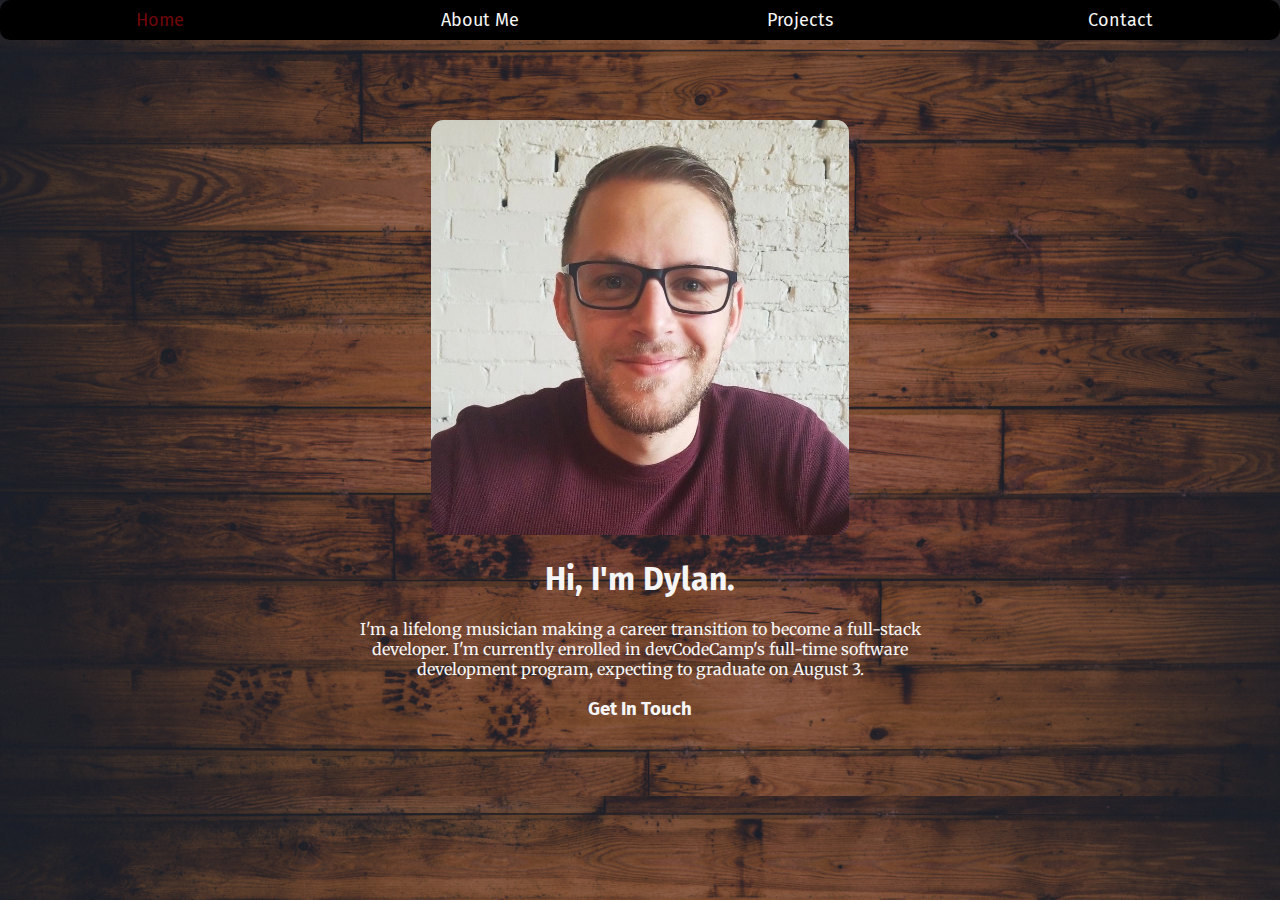
<file: index.html>
<!DOCTYPE html>
<html>
    <head>
        <meta charset="UTF-8">
        <meta name="viewport" content="width=device-width, initial-scale=1.0">
        <meta http-equiv="X-UA-Compatible" content="IE=edge">
        <meta name="Portfolio site for Dylan Bram" content="Dylan Bram's first web development project. Will also serve as a professional portfolio site
        for reference to potential employers.">
        <link rel="stylesheet" href="https://fonts.googleapis.com/css?family=Fira+Sans">
        <link rel="stylesheet" href="https://fonts.googleapis.com/css?family=Merriweather">
        <link rel="stylesheet" type="text/css" href="Styles/style_sheet_home.CSS">
        <title>
            Hi, I'm Dylan.
        </title>
    </head>
    <body>
        <header>
            <nav>
                <div class="navbar">
                    <a class="nav-list__item" href = "index.html">Home</a>
                    <a class="nav-list__item" href="About Me.html">About Me</a>
                    <a class="nav-list__item" href="Projects.html">Projects</a>
                    <a class="nav-list__item" href="Contact.html">Contact</a>
                </div>
            </nav>
        </header>
        <div class = "home-content">
                <img class="small-headshot" src="assets/Headshot.jpg" alt="Dylan Bram headshot">
                <h1>
                    Hi, I'm Dylan.
                </h1>
                <p>
                    I'm a lifelong musician making a career transition to become a full-stack developer. 
                    I'm currently enrolled in devCodeCamp's full-time software development program, expecting to graduate on August 3.
                </p>
                <h3 class="styled-link">
                    <a href="Contact.html">Get In Touch</a>
                </h3>
        </div>
    </body>
</html>
</file>
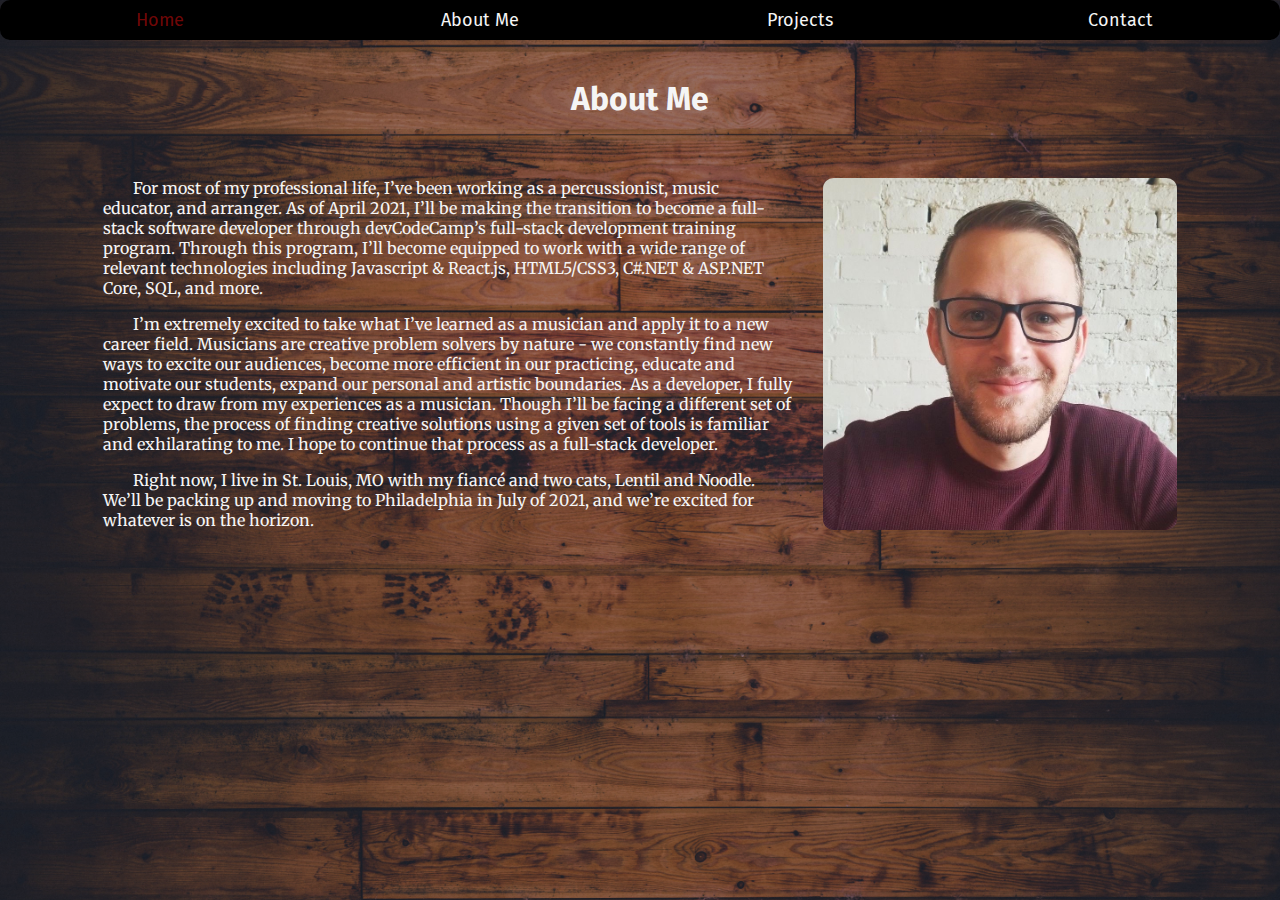
<file: About Me.html>
<!DOCTYPE html>
<html>
    <head>
        <meta charset="UTF-8">
        <meta name="viewport" content="width=device-width, initial-scale=1.0">
        <meta http-equiv="X-UA-Compatible" content="IE=edge">
        <meta name="Portfolio site for Dylan Bram" content="Dylan Bram's first web development project. Will also serve as a professional portfolio site
        for reference to potential employers.">
        <link rel="stylesheet" href="https://fonts.googleapis.com/css?family=Fira+Sans">
        <link rel="stylesheet" href="https://fonts.googleapis.com/css?family=Merriweather">
        <link rel="stylesheet" type="text/css" href="Styles/style_sheet_home.CSS">
        <title>
            About Me
        </title>
    </head>
    <body>
        <header>
            <nav>
                <div class="navbar">
                    <a class="nav-list__item" href = "index.html">Home</a>
                    <a class="nav-list__item" href="About Me.html">About Me</a>
                    <a class="nav-list__item" href="Projects.html">Projects</a>
                    <a class="nav-list__item" href="Contact.html">Contact</a>
                </div>
            </nav>
        </header>
        <div class="title">
            <h1>
            About Me
            </h1>
        </div>
        <div class="bio-body">
            <img class="img-right" src="assets/Headshot.jpg" alt="Headshot"> 
            <p>For most of my professional life, I’ve been working as a percussionist, music educator, and arranger. As of April 2021, I’ll be making the transition to become a full-stack software developer through devCodeCamp’s full-stack development training program. Through this program, I’ll become equipped to work with a wide range of relevant technologies including Javascript & React.js, HTML5/CSS3, C#.NET & ASP.NET Core, SQL, and more. </p>
            <p>I’m extremely excited to take what I’ve learned as a musician and apply it to a new career field. Musicians are creative problem solvers by nature - we constantly find new ways to excite our audiences, become more efficient in our practicing, educate and motivate our students, expand our personal and artistic boundaries. As a developer, I fully expect to draw from my experiences as a musician. Though I’ll be facing a different set of problems, the process of finding creative solutions using a given set of tools is familiar and exhilarating to me. I hope to continue that process as a full-stack developer.</p>
            <p>Right now, I live in St. Louis, MO with my fiancé and two cats, Lentil and Noodle. We’ll be packing up and moving to Philadelphia in July of 2021, and we’re excited for whatever is on the horizon.</p>
        </div>
    </body>
</html>
</file>
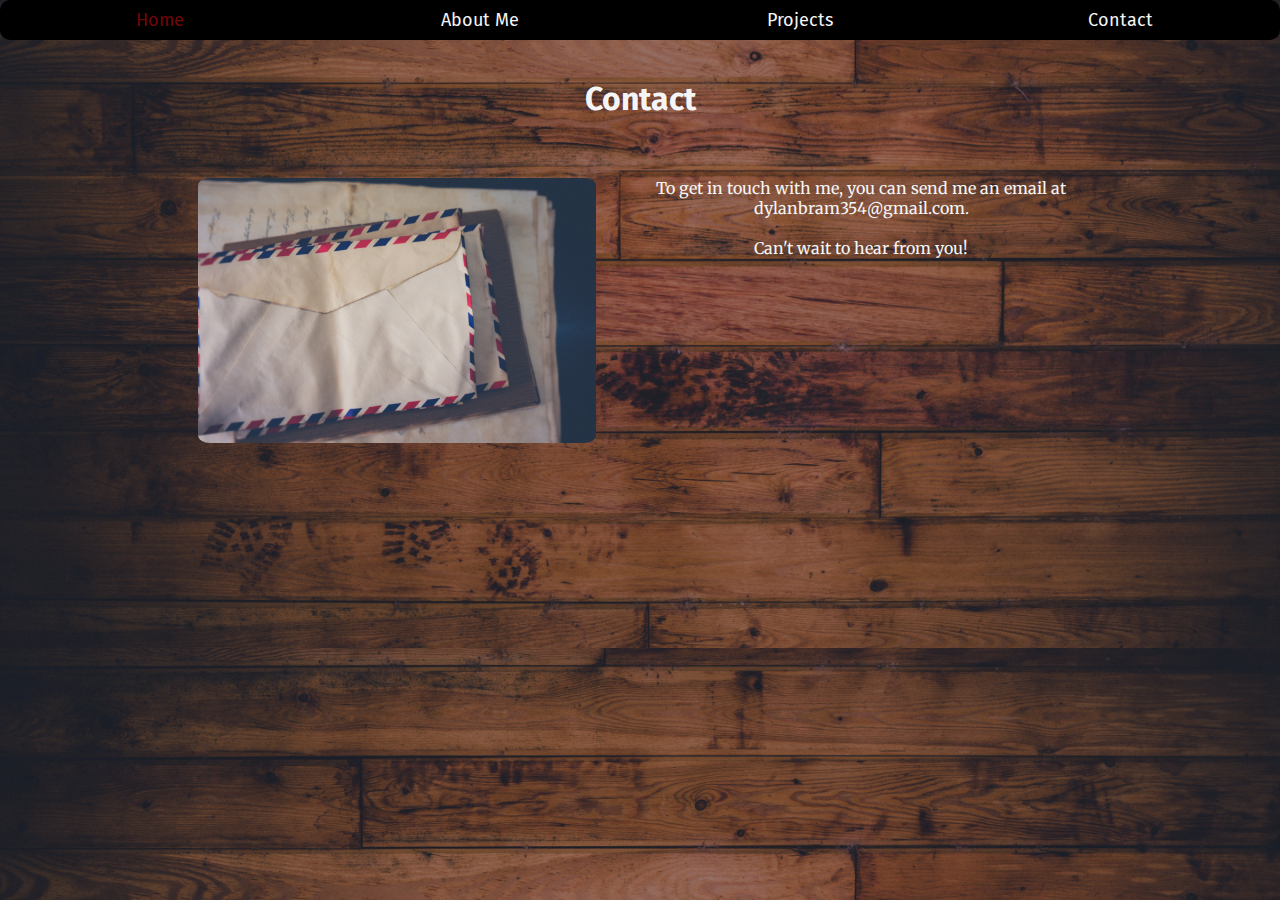
<file: Contact.html>
<!DOCTYPE html>
<html>
    <head>
        <meta charset="UTF-8">
        <meta name="viewport" content="width=device-width, initial-scale=1.0">
        <meta http-equiv="X-UA-Compatible" content="IE=edge">
        <meta name="Portfolio site for Dylan Bram" content="Dylan Bram's first web development project. Will also serve as a professional portfolio site
        for reference to potential employers.">
        <link rel="stylesheet" href="https://fonts.googleapis.com/css?family=Fira+Sans">
        <link rel="stylesheet" href="https://fonts.googleapis.com/css?family=Merriweather"> 
        <link rel="stylesheet" type="text/css" href="Styles/style_sheet_home.CSS">
        <title>
            Contact
        </title>
    </head>
    <body>
        <header>
            <nav>
                <div class="navbar">
                    <a class="nav-list__item" href = "index.html">Home</a>
                    <a class="nav-list__item" href="About Me.html">About Me</a>
                    <a class="nav-list__item" href="Projects.html">Projects</a>
                    <a class="nav-list__item" href="Contact.html">Contact</a>
                </div>
            </nav>
        </header>
        <div class="title">
            <h1>
            Contact
            </h1>
        </div>
        <div class="contact-content">
            <img class="mail-img" src="assets/mail.jpg" alt="Mail">
            <div>
                <p class="contact-text"> 
                    To get in touch with me, you can send me an email at dylanbram354@gmail.com.
                <br><br>
                    Can't wait to hear from you!
                </p>
            </div>
        </div>
    </body>
</html>
</file>
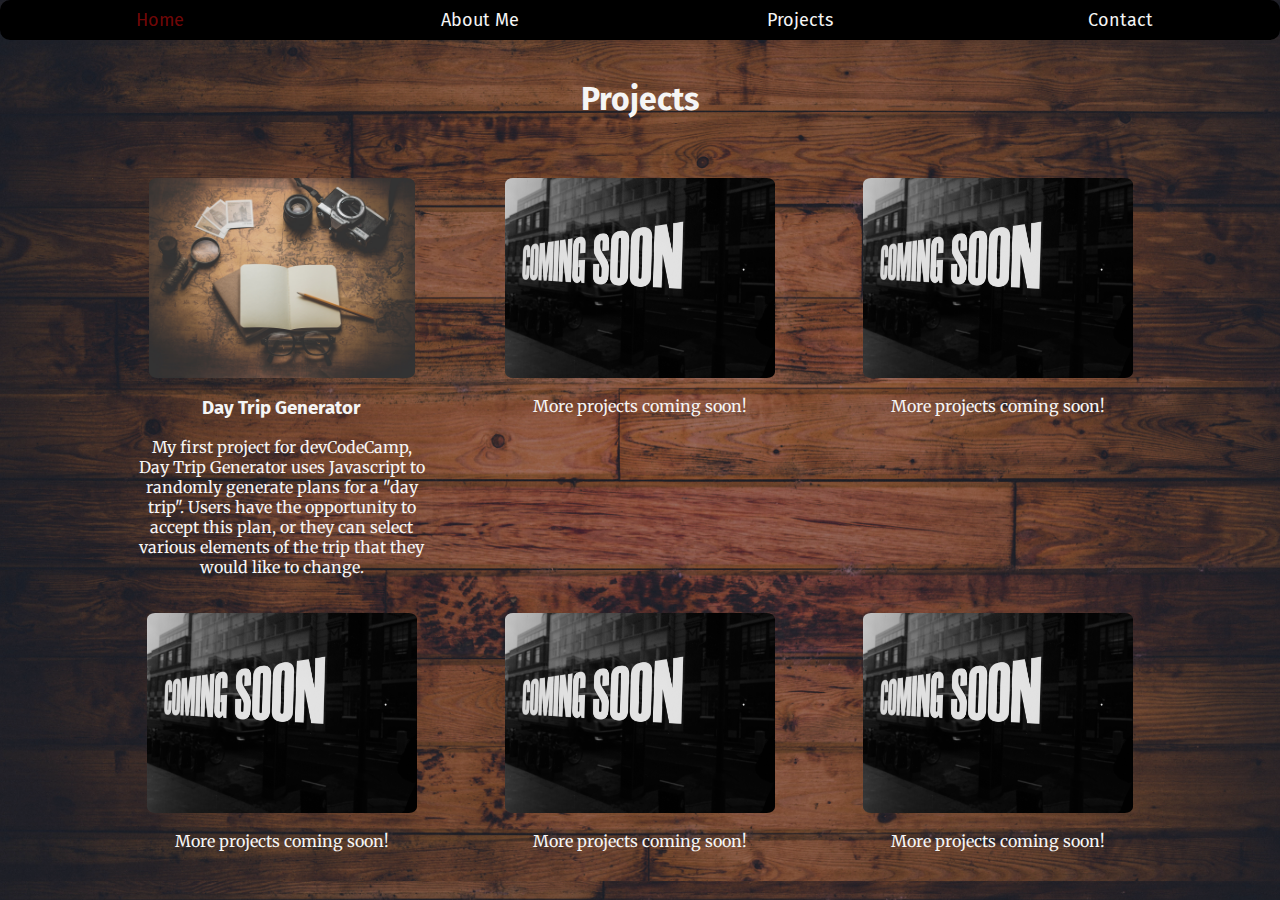
<file: Projects.html>
<!DOCTYPE html>
<html>
    <head>
        <meta charset="UTF-8">
        <meta name="viewport" content="width=device-width, initial-scale=1.0">
        <meta http-equiv="X-UA-Compatible" content="IE=edge">
        <meta name="Portfolio site for Dylan Bram" content="Dylan Bram's first web development project. Will also serve as a professional portfolio site
        for reference to potential employers.">
        <link rel="stylesheet" href="https://fonts.googleapis.com/css?family=Fira+Sans">
        <link rel="stylesheet" href="https://fonts.googleapis.com/css?family=Merriweather"> 
        <link rel="stylesheet" type="text/css" href="Styles/style_sheet_home.CSS">
        <title>
            Projects
        </title>
    </head>
    <body>
        <header>
            <nav>
                <div class="navbar">
                    <a class="nav-list__item" href = "index.html">Home</a>
                    <a class="nav-list__item" href="About Me.html">About Me</a>
                    <a class="nav-list__item" href="Projects.html">Projects</a>
                    <a class="nav-list__item" href="Contact.html">Contact</a>
                </div>
            </nav>
        </header>
        <div class="title">
            <h1>
            Projects
            </h1>
        </div>
        <div class="less-wide">
            <div class="three-sections">
                <img class="project-img" src="assets/Day-Trip.jpg" alt="Day Trip image">
                <h3 class="styled-link">
                    <a href="https://github.com/dylanbram354/Day_Trip_Generator.git">Day Trip Generator</a>
                </h3>
                <p class = "project-txt" class="center-stuff">My first project for devCodeCamp, Day Trip Generator uses Javascript to randomly generate plans for a "day trip". 
                    Users have the opportunity to accept this plan, or they can select various elements of the trip that they would like to change.</p>
            </div>
            <div class="three-sections">
                <img class="project-img" src="assets/Coming Soon.jpg" alt="Coming soon!">
                <br>
                <p class="project-txt">More projects coming soon!</p>
            </div>
            <div class="three-sections">
                <img class="project-img" src="assets/Coming Soon.jpg" alt="Coming soon!">
                <br>
                <p class="project-txt">More projects coming soon!</p>
            </div>
            <div class="row"></div>
            <div class="three-sections">
                <img class="project-img" src="assets/Coming Soon.jpg" alt="Coming soon!">
                <br>
                <p class="project-txt">More projects coming soon!</p>
            </div>
            <div class="three-sections">
                <img class="project-img" src="assets/Coming Soon.jpg" alt="Coming soon!">
                <br>
                <p class="project-txt">More projects coming soon!</p>
            </div>
            <div class="three-sections">
                <img class="project-img" src="assets/Coming Soon.jpg" alt="Coming soon!">
                <br>
                <p class="project-txt">More projects coming soon!</p>
            </div>
        </div>
    </body>
</html>
</file>
<file: Styles/style_sheet_home.CSS>
body {
    background-image: linear-gradient(rgba(0,0,0,0.4),rgba(0,0,0,0.4)),url("../assets/wood_background.jpg");
    background-position: center;
    background-size: cover;
    height: 100%;
    color: whitesmoke;}
h1{font-family: Fira Sans; font-weight:700;}
h2{font-family: Fira Sans; font-size: 90%;}
p{font-family: Merriweather;}

a{font-family: Fira Sans;}
a:link{
    color:whitesmoke;
    text-decoration: none;
}
a:visited{
    color:whitesmoke;
}
a:hover{
    color:#810808e5;
}

.navbar {
    position: absolute;
    top: 0;
    left: 0;
    width: 100%;
    height: 40px;
    box-sizing: content-box;
    background-color: black;
    border-radius: 10px;
}

.nav-list__item{
    float:left;
    width: 25%;
    box-sizing: border-box;
    padding-top: 11px;
    padding-bottom: 11px;
    text-align: center;
    font-size: 18px;
    line-height: 18px;
}

@media screen and (max-width: 600px){
    .nav-list__item{
        float:left;
        width: 25%;
        font-weight: bold;
        box-sizing: border-box;
        padding-top: 12px;
        padding-bottom: 12px;
        text-align: center;
        font-size: 16px;
        line-height: 16px;
    }
}

.float-left{
    float: left;
}

.styled-link {
    text-align: center;
}

.footer{
    position: fixed;
    bottom: 0;
    width: 20%;
    left: 40%;
    margin-left:auto;
    margin-right:auto;
    text-align: center;
}

.title{
    text-align:center;
    margin-top: 80px;
    margin-bottom: 60px;
}

/* HOME PAGE */
.home-content{
    margin-top:120px;
    width: 100%;
    margin-left:auto;
    margin-right: auto;
    text-align: center;
}

@media screen and (max-width: 600px){
    .home-content{
        margin-top:100px;
        width: 100%;
        margin-left:auto;
        margin-right: auto;
        text-align: center;
    }
}

.home-content p{
    margin:auto;
    max-width:50%;
}

@media screen and (max-width: 600px){
    .home-content p{
        margin: auto;
        max-width: 80%;
    }
}

.small-headshot {
    width: 33%;
    height: auto;
    border-radius: 3%;
}

@media screen and (max-width: 600px){
    .small-headshot{
        width: 60%;
        height: auto;
        border-radius: 3%;
    }
}

/*ABOUT ME PAGE*/
.bio-body{
    max-width:85%;
    margin:auto;
    text-indent: 30px;
}

.img-right{
    float:right;
    width: 33%;
    margin-left: 30px;
    margin-bottom: 10px;
    height: auto;
    border-radius: 3%;
}

@media screen and (max-width: 600px){
    .img-right{
        display: block;
        float: none;
        width: 70%;
        margin: auto;
        height: auto;
        border-radius: 3%;
    }
}

/* PROJECT PAGE */

.less-wide{
    max-width: 85%;
    margin:auto;
}

.three-sections{
    float: left;
    width: 33.33333333%;
    height: auto;
    margin: auto;
    display: grid;
    place-content: center;
}

@media screen and (max-width: 750px){
    .three-sections{
        width: 100%;
        margin-top:5%;
    }
}

.row{
    content: "";
    display: table;
    clear:both;
}

.project-img{
    height: 200px;
    max-width: 90%;
    border-radius: 3%;
    margin: 0 auto;
}

.project-txt{
    max-width: 80%;
    margin: auto;
    text-align: center;
    margin-bottom: 10%;
}

/*CONTACT PAGE*/

.contact-content{
    width: 70%;
    margin: auto;
}

@media screen and (max-width: 600px){
    .contact-content{
        width: 90%;
        margin: auto;
    }
}

.mail-img{
    margin-right: 5%;
    width: 45%;
    height: auto;
    border-radius: 3%;
    float: left;
}

@media screen and (max-width: 600px){
    .mail-img{
        margin-left: 10%;
        width: 80%;
        margin-bottom: 5%;
        height: auto;
        border-radius: 3%;
    }
}

.contact-text{
    text-align: center;
}

@media screen and (max-width: 600px){
    .contact-text{
        float:left;
    }
}
</file>
